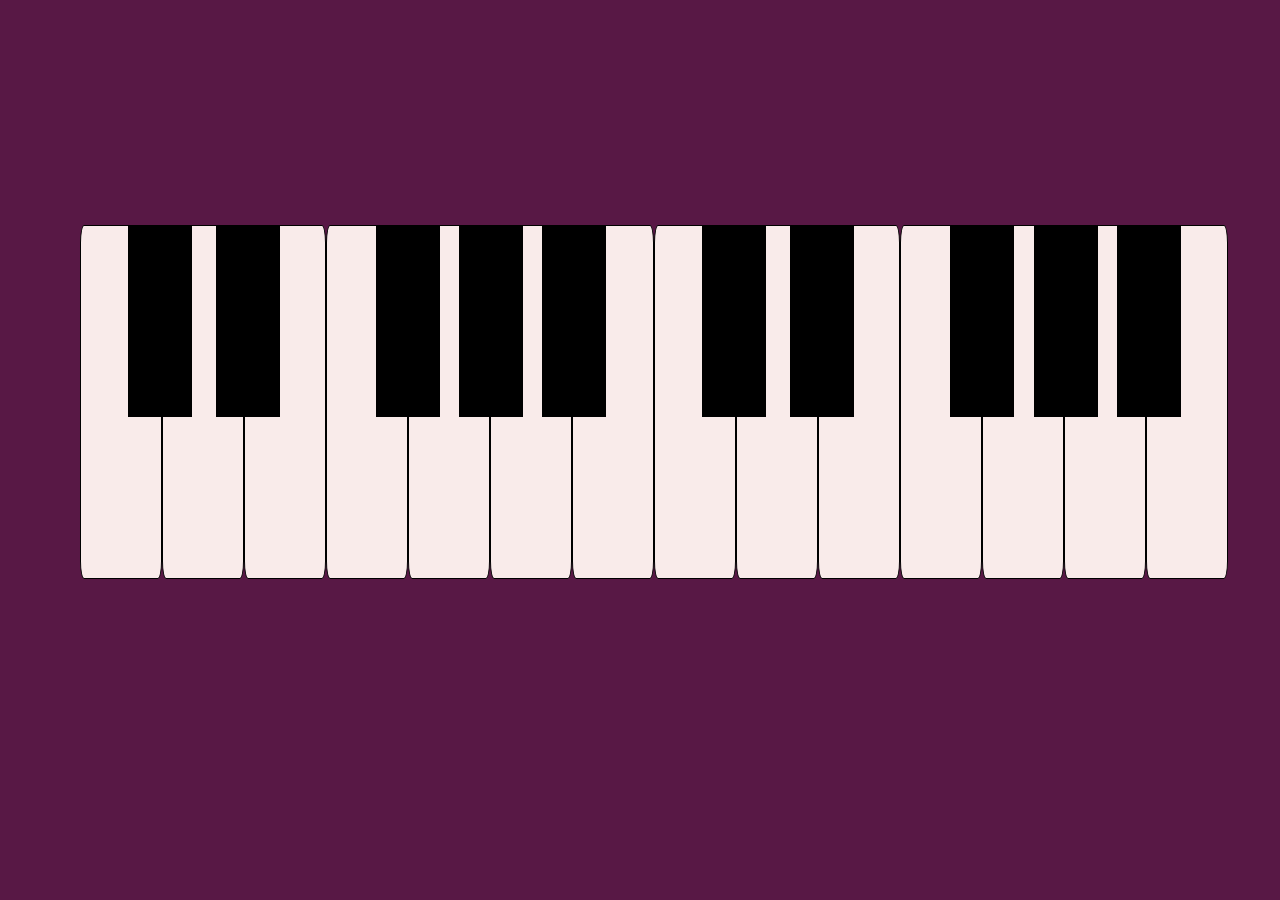
<file: index.html>
<!DOCTYPE html>
<html lang="en">
<head>
    <meta charset="UTF-8">
    <meta http-equiv="X-UA-Compatible" content="IE=edge">
    <meta name="viewport" content="width=device-width, initial-scale=1.0">
    <link rel="stylesheet" href="styles.css" type="text/css">
    <title>Piano</title>
</head>
<body>
    <div class="keyboard">

      <div class="white-keys">
        <div class="key wk" id="1"></div>
        <div class="key wk" id="3"></div>
        <div class="key wk" id="5"></div>
        <div class="key wk" id="6"></div>
        <div class="key wk" id="8"></div>
        <div class="key wk" id="10"></div>
        <div class="key wk" id="12"></div>
        <div class="key wk" id="13"></div>
        <div class="key wk" id="15"></div>
        <div class="key wk" id="17"></div>
        <div class="key wk" id="18"></div>
        <div class="key wk" id="20"></div>
        <div class="key wk" id="22"></div>
        <div class="key wk" id="24"></div>
      </div>
     
      <div class="black-keys">
         <div class="key bk Dm" id="2"></div>
         <div class="key bk Em" id="4"></div>
         <div class="key bk Gm" id="7"></div>
         <div class="key bk Am" id="9"></div>
         <div class="key bk Bm" id="11"></div>
         <div class="key bk Dm" id="14"></div>
         <div class="key bk Em" id="16"></div>
         <div class="key bk Gm" id="19"></div>
         <div class="key bk Am" id="21"></div>
         <div class="key bk Bm" id="23"></div>
      </div>
        

    </div>
     
    

   <script src="app.js"></script> 
</body>
</html>
</file>
<file: styles.css>
body {
    margin: 0;
    padding: 0;
    display: flex;
    justify-content: center;
    height: 100vh;
    align-items: center;
    background-color: #581845;
}



.keyboard {
   position: relative;
   display: flex;
   height: 50%;
   width: 50%;
   /* background-color: #f9ebea; */
   align-items: stretch;
   margin-left: -30em;
}

.white-keys {
    display: flex;
}


.black-keys { 
    position: absolute;
    display: flex;
    gap: 4em;
    justify-content: space-between;
}


.wk {
    z-index: 1;
    width: 5em;
    height: 22em;
    border: 1px solid #000;
    background-color: #f9ebea;
    border-radius: 5%;
}



.bk {
    z-index: 2;
    width: 4em;
    height: 12em;
    background-color: #000;
}
   
.Dm {
    margin-left: 3em;
}

.Em {
    margin-left: -2.5em;
}


.Gm {
    margin-left: 2em;
}

.Am {
    margin-left: -2.8em;
}

.Bm {
    margin-left: -2.8em;
    margin-right: -1em;
}
</file>
